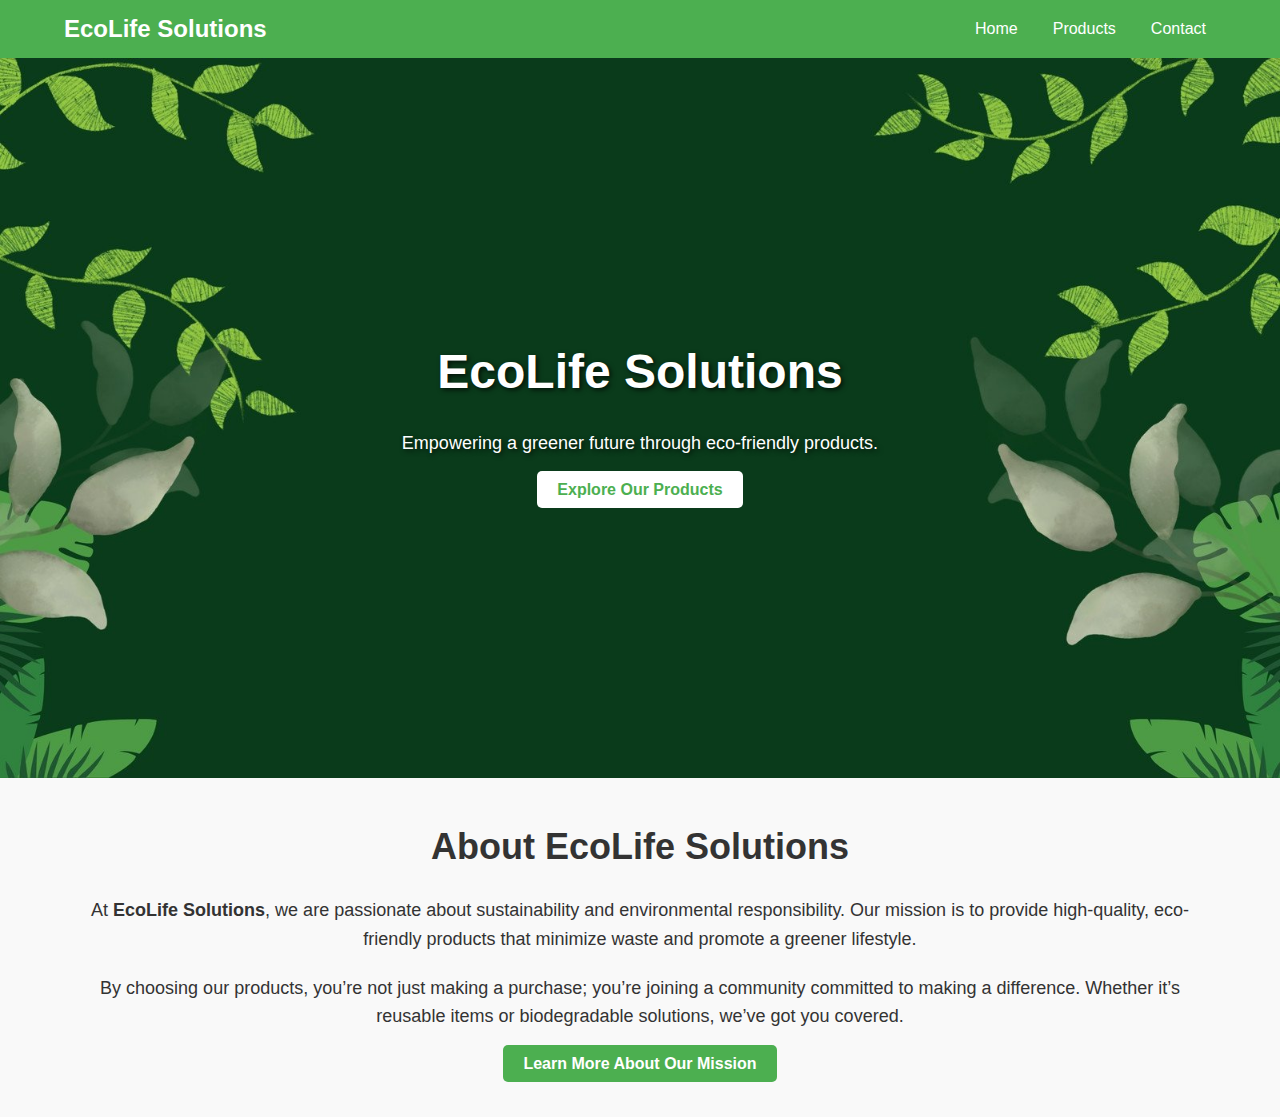
<file: index.html>
<!DOCTYPE html>
<html lang="en">
<head>
  <meta charset="UTF-8">
  <meta name="viewport" content="width=device-width, initial-scale=1.0">
  <title>EcoLife Solutions</title>
  <link rel="stylesheet" href="styles.css">
</head>
<body>
  <!-- Navigation Bar -->
  <nav>
    <div class="container">
      <a href="index.html" class="logo">EcoLife Solutions</a>
      <ul class="nav-links">
        <li><a href="index.html">Home</a></li>
        <li><a href="products.html">Products</a></li>
        <li><a href="contact.html">Contact</a></li>
      </ul>
    </div>
  </nav>

  <!-- Hero Section -->
  <header class="hero">
    <div class="container hero-text">
      <h1>EcoLife Solutions</h1>
      <p>Empowering a greener future through eco-friendly products.</p>
      <a href="products.html" class="btn">Explore Our Products</a>
    </div>
  </header>

  <!-- Introduction Section -->
  <section class="intro">
    <div class="container">
      <h2>About EcoLife Solutions</h2>
      <p>
        At <strong>EcoLife Solutions</strong>, we are passionate about sustainability and environmental responsibility.
        Our mission is to provide high-quality, eco-friendly products that minimize waste and promote a greener lifestyle.
      </p>
      <p>
        By choosing our products, you’re not just making a purchase; you’re joining a community committed to making a difference.
        Whether it’s reusable items or biodegradable solutions, we’ve got you covered.
      </p>
      <a href="products.html" class="btn-secondary">Learn More About Our Mission</a>
    </div>
  </section>
</body>
</html>
</file>
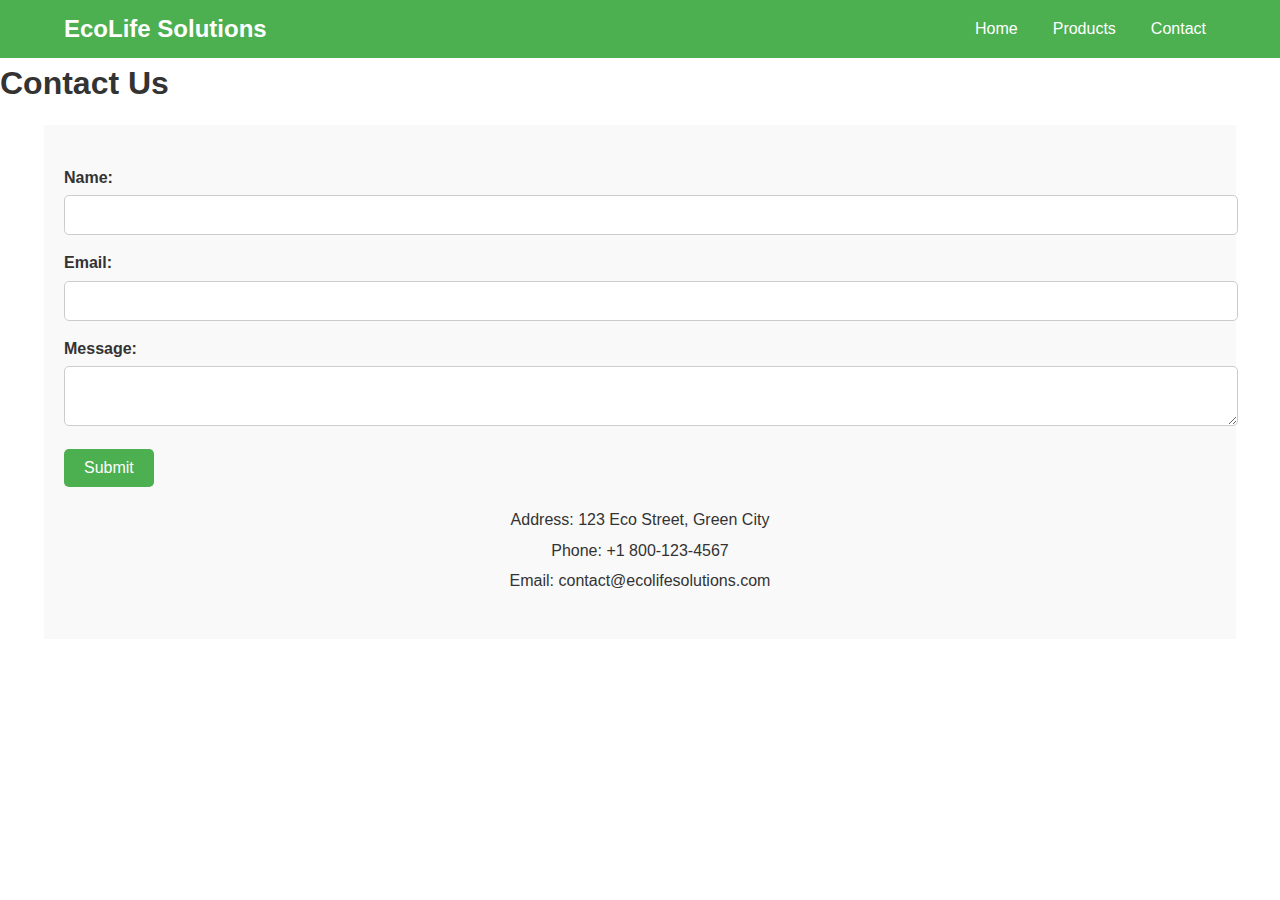
<file: contact.html>
<!DOCTYPE html>
<html lang="en">
<head>
  <meta charset="UTF-8">
  <meta name="viewport" content="width=device-width, initial-scale=1.0">
  <title>Contact Us - EcoLife Solutions</title>
  <link rel="stylesheet" href="styles.css">
</head>
<body>
  <nav>
    <div class="container">
      <a href="index.html" class="logo">EcoLife Solutions</a>
      <ul class="nav-links">
        <li><a href="index.html">Home</a></li>
        <li><a href="products.html">Products</a></li>
        <li><a href="contact.html">Contact</a></li>
      </ul>
    </div>
  </nav>

  <header class="page-header">
    <h1>Contact Us</h1>
  </header>

  <section class="contact-form container">
      <label for="name">Name:</label>
      <input type="text" id="name" name="name" required>
      <label for="email">Email:</label>
      <input type="email" id="email" name="email" required>
      <label for="message">Message:</label>
      <textarea id="message" name="message" required></textarea>
      <button type="submit" class="btn">Submit</button>
    
    <div class="contact-info">
      <p>Address: 123 Eco Street, Green City</p>
      <p>Phone: +1 800-123-4567</p>
      <p>Email: contact@ecolifesolutions.com</p>
    </div>
  </section>
</body>
</html> 
</script>
</file>
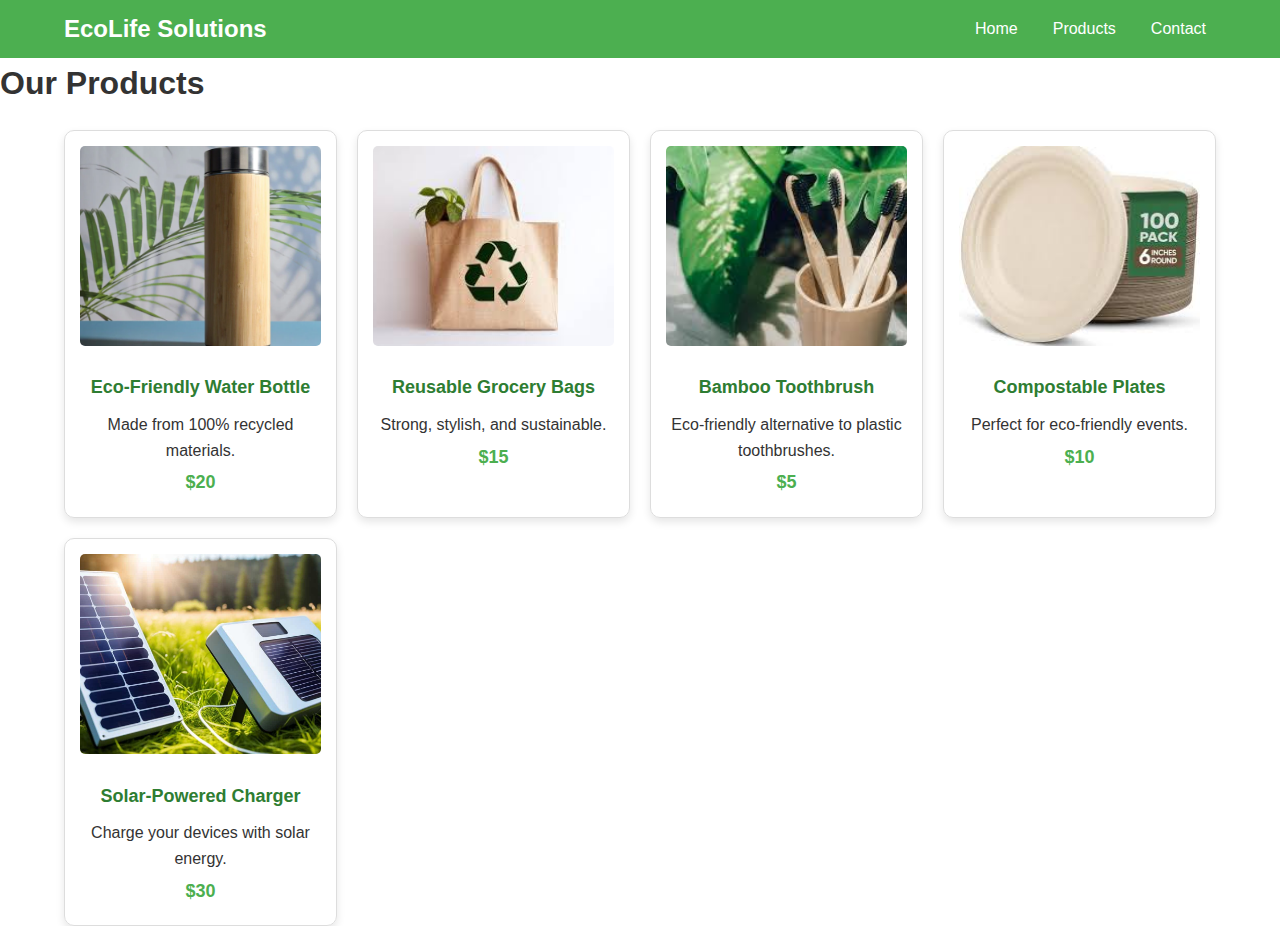
<file: products.html>
<!DOCTYPE html>
<html lang="en">
<head>
  <meta charset="UTF-8">
  <meta name="viewport" content="width=device-width, initial-scale=1.0">
  <title>Products - EcoLife Solutions</title>
  <link rel="stylesheet" href="styles.css">
</head>
<body>
  <nav>
    <div class="container">
      <a href="index.html" class="logo">EcoLife Solutions</a>
      <ul class="nav-links">
        <li><a href="index.html">Home</a></li>
        <li><a href="products.html">Products</a></li>
        <li><a href="contact.html">Contact</a></li>
      </ul>
    </div>
  </nav>

  <header class="page-header">
    <h1>Our Products</h1>
  </header>

  <section class="products-grid container">
    <div class="product-card">
      <img src="images/product1.jpg" alt="Eco-Friendly Water Bottle">
      <h3>Eco-Friendly Water Bottle</h3>
      <p>Made from 100% recycled materials.</p>
      <p class="price">$20</p>
    </div>
    <div class="product-card">
      <img src="images/product2.jpg" alt="Reusable Grocery Bags">
      <h3>Reusable Grocery Bags</h3>
      <p>Strong, stylish, and sustainable.</p>
      <p class="price">$15</p>
    </div>
    <div class="product-card">
      <img src="images/product3.jpg" alt="Bamboo Toothbrush">
      <h3>Bamboo Toothbrush</h3>
      <p>Eco-friendly alternative to plastic toothbrushes.</p>
      <p class="price">$5</p>
    </div>
    <div class="product-card">
      <img src="images/product4.jpg" alt="Compostable Plates">
      <h3>Compostable Plates</h3>
      <p>Perfect for eco-friendly events.</p>
      <p class="price">$10</p>
    </div>
    <div class="product-card">
      <img src="images/product5.jpg" alt="Solar-Powered Charger">
      <h3>Solar-Powered Charger</h3>
      <p>Charge your devices with solar energy.</p>
      <p class="price">$30</p>
    </div>
  </section>
</body>
</html>
</file>
<file: styles.css>
/* General Styling for All Pages */
body {
  font-family: 'Arial', sans-serif;
  margin: 0;
  padding: 0;
  line-height: 1.6;
  color: #333;
}

.container {
  width: 90%;
  max-width: 1200px;
  margin: 0 auto;
}

h1, h2, h3 {
  margin: 0 0 15px 0;
}

/* Navigation Bar */
nav {
  background: #4CAF50;
  padding: 10px 0;
}

nav .container {
  display: flex;
  justify-content: space-between;
  align-items: center;
}

nav .logo {
  font-size: 24px;
  font-weight: bold;
  color: white;
  text-decoration: none;
}

.nav-links {
  list-style: none;
  display: flex;
  margin: 0;
}

.nav-links li {
  margin-left: 15px;
}
/* Hero Section */
.hero {
  background: url('images/hero.jpg') no-repeat center center/cover;
  height: 80vh;
  display: flex;
  justify-content: center;
  align-items: center;
  text-align: center;
  color: white; /* Text in the hero section is white */
  padding: 0 20px;
}

.hero h1 {
  font-size: 48px;
  margin-bottom: 10px;
  text-shadow: 2px 2px 5px rgba(0, 0, 0, 0.7); /* Add shadow to make text readable */
}

.hero p {
  font-size: 18px;
  margin-bottom: 20px;
  text-shadow: 2px 2px 5px rgba(0, 0, 0, 0.7);
}

.hero .btn {
  background: white;
  color: #4CAF50;
  padding: 10px 20px;
  text-decoration: none;
  border-radius: 5px;
  font-weight: bold;
  transition: background 0.3s ease;
}

.hero .btn:hover {
  background: #4CAF50;
  color: white;
}

/* Introduction Section */
.intro {
  background: #f9f9f9; /* Set light background for contrast */
  color: #333; /* Dark text color for readability */
  padding: 40px 20px;
  text-align: center;
}

.intro h2 {
  font-size: 36px;
  margin-bottom: 20px;
}

.intro p {
  font-size: 18px;
  margin-bottom: 20px;
}

.intro .btn-secondary {
  background: #4CAF50;
  color: white;
  padding: 10px 20px;
  text-decoration: none;
  border-radius: 5px;
  font-weight: bold;
  transition: background 0.3s ease;
}

.intro .btn-secondary:hover {
  background: #388E3C;
}

.nav-links a {
  text-decoration: none;
  color: white;
  padding: 5px 10px;
  transition: background 0.3s ease;
}

.nav-links a:hover {
  background: #388E3C;
  border-radius: 5px;
}

/* Products Section */
.products-grid {
  display: grid;
  grid-template-columns: repeat(auto-fit, minmax(250px, 1fr)); /* Responsive grid */
  gap: 20px;
  margin-top: 20px;
}

.product-card {
  border: 1px solid #ddd;
  border-radius: 10px;
  overflow: hidden;
  text-align: center;
  padding: 15px;
  box-shadow: 0 4px 8px rgba(0, 0, 0, 0.1); /* Add subtle shadow */
  transition: transform 0.3s ease, box-shadow 0.3s ease;
}

.product-card:hover {
  transform: scale(1.05); /* Slight zoom effect on hover */
  box-shadow: 0 8px 16px rgba(0, 0, 0, 0.2); /* Highlight shadow */
}

.product-card img {
  width: 100%; /* Ensure the image fills the container */
  height: 200px; /* Set a fixed height */
  object-fit: cover; /* Maintain aspect ratio and crop excess */
  border-radius: 5px; /* Add a slight curve for aesthetics */
  margin-bottom: 10px; /* Add space between the image and text */
}

.product-card h3 {
  margin: 10px 0;
  font-size: 18px;
  color: #2E7D32; /* Dark green for headings */
}

.product-card p {
  margin: 5px 0;
  font-size: 16px;
}

.product-card .price {
  font-size: 18px;
  color: #4CAF50;
  font-weight: bold;
}


/* Contact Us Page */
.contact-form {
  background: #f9f9f9;
  padding: 40px 20px;
}

.contact-form form {
  max-width: 600px;
  margin: auto;
  background: white;
  padding: 20px;
  border: 1px solid #ddd;
  border-radius: 5px;
}

.contact-form label {
  display: block;
  margin-bottom: 5px;
  font-weight: bold;
}

.contact-form input,
.contact-form textarea {
  width: 100%;
  padding: 10px;
  margin-bottom: 15px;
  border: 1px solid #ccc;
  border-radius: 5px;
  font-size: 16px;
}

.contact-form button {
  background: #4CAF50;
  color: white;
  padding: 10px 20px;
  border: none;
  border-radius: 5px;
  font-size: 16px;
  cursor: pointer;
  transition: background 0.3s ease;
}

.contact-form button:hover {
  background: #388E3C;
}

.contact-info {
  margin-top: 20px;
  text-align: center;
  font-size: 16px;
}

.contact-info p {
  margin: 5px 0;
}

/* Footer (Optional for All Pages) */
footer {
  background: #4CAF50;
  color: white;
  text-align: center;
  padding: 10px 0;
  margin-top: 20px;
}

footer p {
  margin: 0;
  font-size: 14px;
}
</file>
